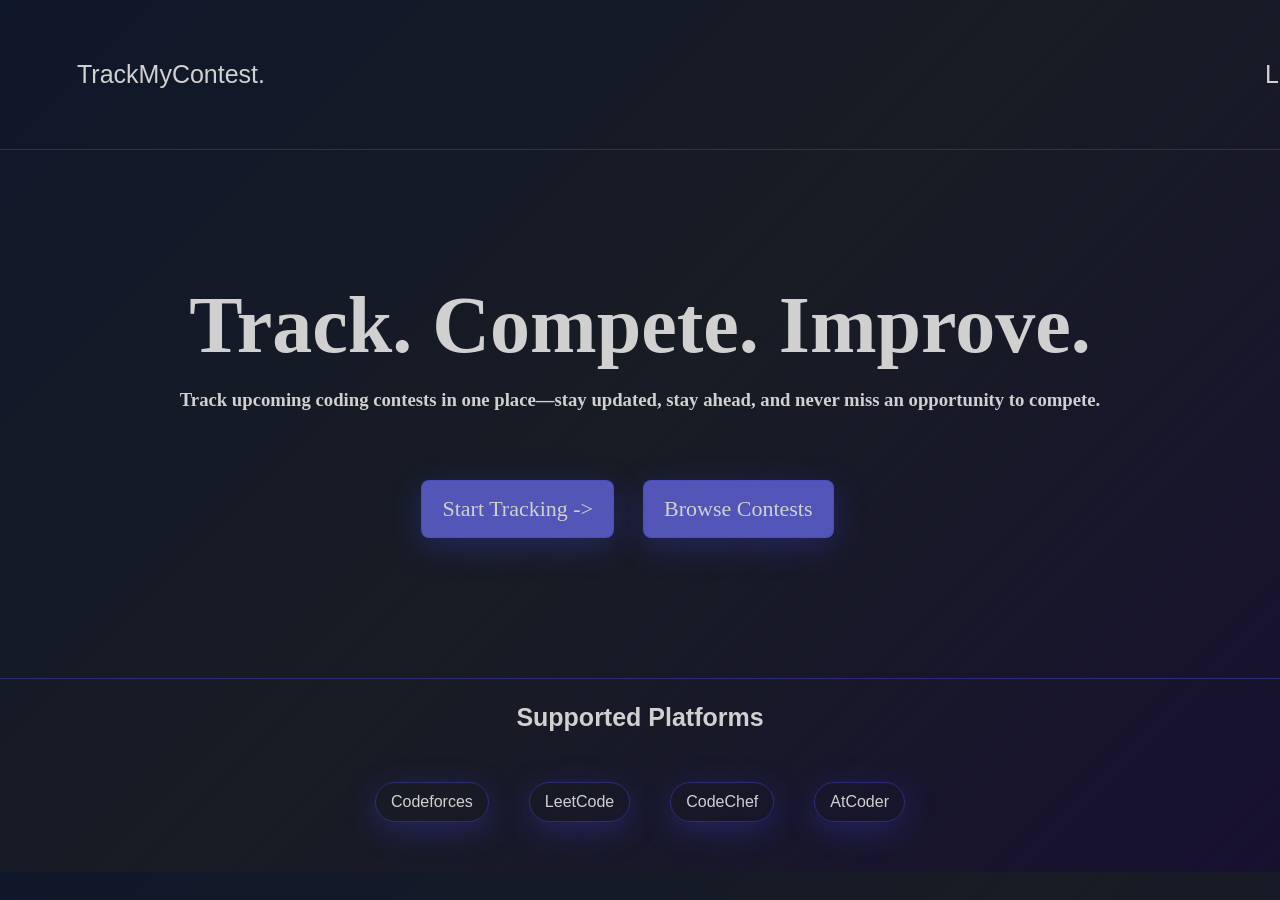
<file: index.html>
<!DOCTYPE html>
<html lang="en">
<head>
    <meta charset="UTF-8">
    <meta name="viewport" content="width=device-width, initial-scale=1.0">
    <title>Initial Page</title>
    <link rel="stylesheet" href="style.css">
</head>

<body class="all">

    <div class="in">
            <div class="main" style="font-family:'Franklin Gothic Medium', 'Arial Narrow', Arial, sans-serif;">
                <a href="index.html">TrackMyContest.</a>
            </div>
            <div class="enter">
            <div class="main" style="font-family:'Trebuchet MS', 'Lucida Sans Unicode', 'Lucida Grande', 'Lucida Sans', Arial, sans-serif;">
                <a href="login.html">Login</a>
            </div>
            <div class="main" style="font-family: 'Trebuchet MS', 'Lucida Sans Unicode', 'Lucida Grande', 'Lucida Sans', Arial, sans-serif;">
                <a href="signup.html">Sign Up</a>
            </div>
            </div>
    </div>

    <hr>

    <div class="a">

    <h1 class="first">Track. Compete. Improve.</h1>

     <h3 class="line">Track upcoming coding contests in one place—stay updated, stay ahead, and never miss an opportunity to compete.</h3>

    <a href="login.html" class="get">Start Tracking -></a>
    <a href="upcoming.html" class="get">Browse Contests</a>

    </div>

    <hr>

    <h3 style="text-align: center; color:#D1D0D0; font-size:25px; font-family:Arial, Helvetica, sans-serif">Supported Platforms</h3>

    <div class="webs">
        <a href="https://codeforces.com" target="_blank" style="text-decoration: none;" class="con">
    Codeforces
</a>
<a href="https://leetcode.com/" target="_blank" style="text-decoration: none;" class="con">
    LeetCode
</a>
<a href="https://www.codechef.com/" target="_blank" style="text-decoration: none;" class="con">
    CodeChef
</a>
<a href="https://atcoder.jp/" target="_blank" style="text-decoration: none;" class="con">
    AtCoder
</a>
    </div>
    
</body>
</html>
</file>
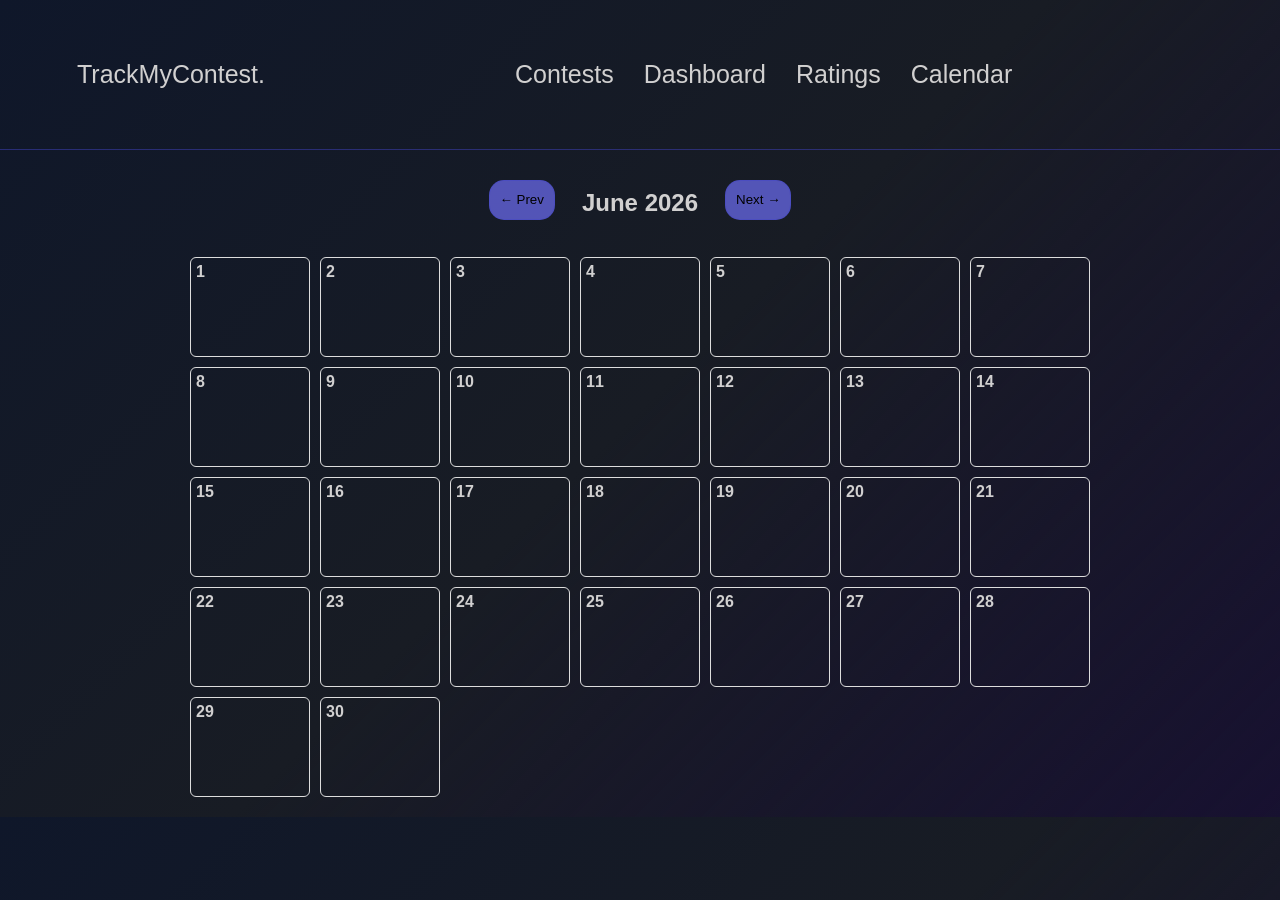
<file: calendar.html>
<!DOCTYPE html>
<html lang="en">
<head>
    <meta charset="UTF-8">
    <meta name="viewport" content="width=device-width, initial-scale=1.0">
    <title>Calendar View</title>
    <link rel="stylesheet" href="style.css">
</head>
<body class="all">

     <div class="home">
      <div
        class="main"
        style="
          font-family:
            &quot;Franklin Gothic Medium&quot;, &quot;Arial Narrow&quot;, Arial,
            sans-serif;
        "
      >
        <a href="index.html">TrackMyContest.</a>
      </div>
      <div class="enter">
        <div
          class="main"
          style="
            font-family:
              &quot;Trebuchet MS&quot;, &quot;Lucida Sans Unicode&quot;,
              &quot;Lucida Grande&quot;, &quot;Lucida Sans&quot;, Arial,
              sans-serif;
          "
        >
          <a href="upcoming.html">Contests</a>
        </div>
        <div
          class="main"
          style="
            font-family:
              &quot;Trebuchet MS&quot;, &quot;Lucida Sans Unicode&quot;,
              &quot;Lucida Grande&quot;, &quot;Lucida Sans&quot;, Arial,
              sans-serif;
          "
        >
          <a href="yourcontests.html">Dashboard</a>
        </div>

        <div class="main">
            <a href="rating.html"> Ratings</a>
        </div>

        <div class="main">
            <a href="calendar.html">Calendar</a>
        </div>
      </div>
    </div>

    <hr / style="margin-bottom:0px;">
    </div>
    
     <div class="calendar-nav">

    <button id="prev-month">← Prev</button>

    <h2 id="month-title"></h2>

    <button id="next-month">Next →</button>

</div>

<div id="calendar"></div>

     <div id = "calendar"></div>

     <div id = "popup" class="popup hidden">
        <div id="popup-content"></div>
     </div>

     <script src="calendar.js"></script>

</body>
</html>
</file>
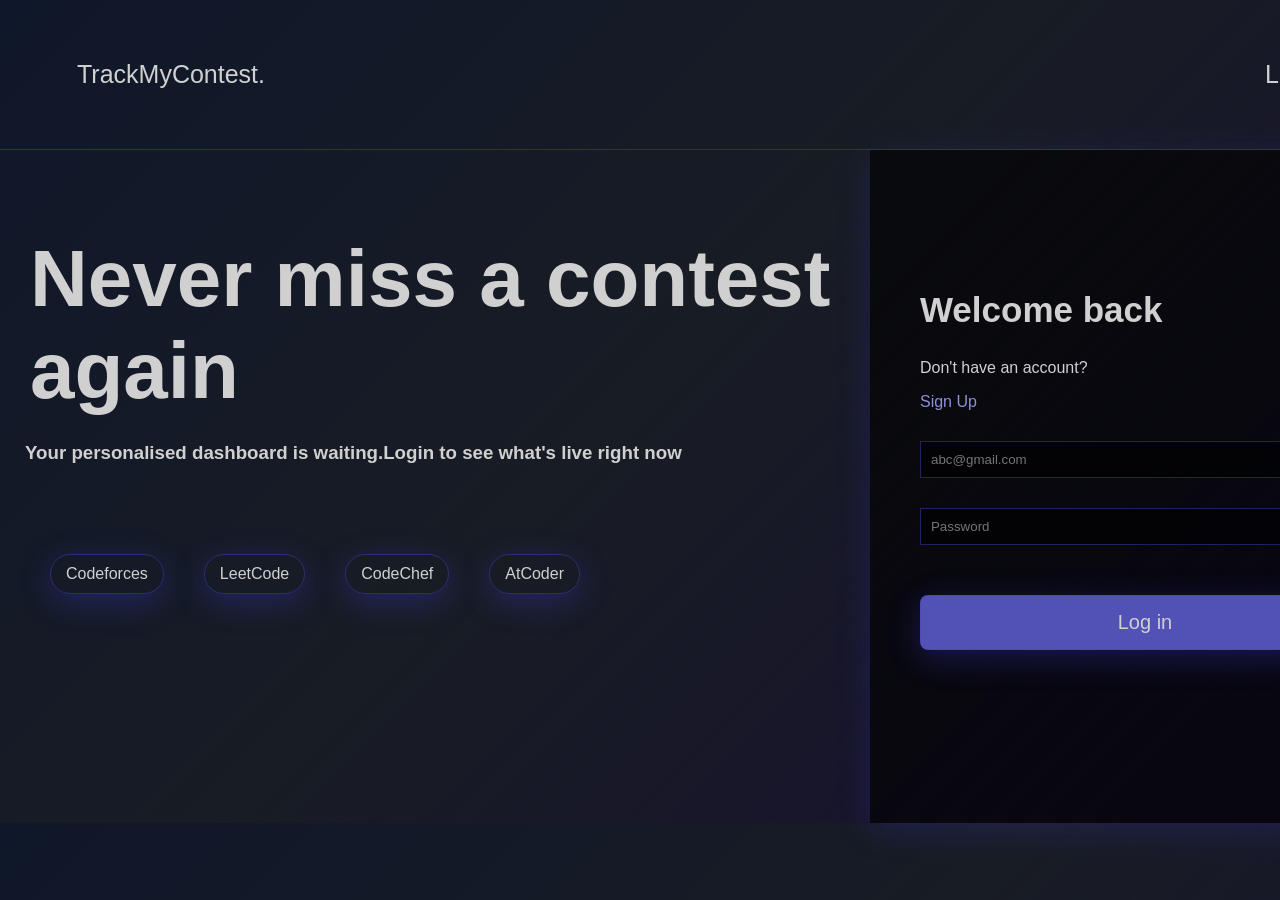
<file: login.html>
<!doctype html>
<html lang="en">
  <head>
    <meta charset="UTF-8" />
    <meta name="viewport" content="width=device-width, initial-scale=1.0" />
    <title>Login</title>
    <link rel="stylesheet" href="style.css" />
  </head>
  <body class="all">
    <div class="in">
      <div
        class="main"
        style="
          font-family:
            &quot;Franklin Gothic Medium&quot;, &quot;Arial Narrow&quot;, Arial,
            sans-serif;
        "
      >
        <a href="index.html">TrackMyContest.</a>
      </div>
      <div class="enter">
        <div
          class="main"
          style="
            font-family:
              &quot;Trebuchet MS&quot;, &quot;Lucida Sans Unicode&quot;,
              &quot;Lucida Grande&quot;, &quot;Lucida Sans&quot;, Arial,
              sans-serif;
          "
        >
          <a href="login.html">Login</a>
        </div>
        <div
          class="main"
          style="
            font-family:
              &quot;Trebuchet MS&quot;, &quot;Lucida Sans Unicode&quot;,
              &quot;Lucida Grande&quot;, &quot;Lucida Sans&quot;, Arial,
              sans-serif;
          "
        >
          <a href="signup.html">Sign Up</a>
        </div>
      </div>
    </div>

    <hr / style="margin-bottom:0px;">

    <div class="logpage">
      <div class="text">
        <h1 class="first">Never miss a contest again</h1>
        <h3 class="logline">
          Your personalised dashboard is waiting.Login to see what's live right
          now
        </h3>
        <div class="webs" style="padding-top: 40px; padding-right:250px;">
         <a href="https://codeforces.com" target="_blank" style="text-decoration: none;" class="con">
    Codeforces
</a>
<a href="https://leetcode.com/" target="_blank" style="text-decoration: none;" class="con">
    LeetCode
</a>
<a href="https://www.codechef.com/" target="_blank" style="text-decoration: none;" class="con">
    CodeChef
</a>
<a href="https://atcoder.jp/" target="_blank" style="text-decoration: none;" class="con">
    AtCoder
</a>
    </div>
      </div>

      <div class="login">
        <h2>Welcome back</h2>
         <p>Don't have an account?</p>
          <a href="signup.html" class="sign">Sign Up</a>
        <div class="bottom">
          <form action="upcoming.html">
            <input type="email" placeholder="abc@gmail.com" class="type" required /> 
            <input type="password" placeholder="Password" class="type" required />

            <button type="submit" class="get" style="width:450px; font-size:20px;">
        Log in
    </button>

          </form>

         
        </div>
      </div>
    </div>
  </body>
</html>
</file>
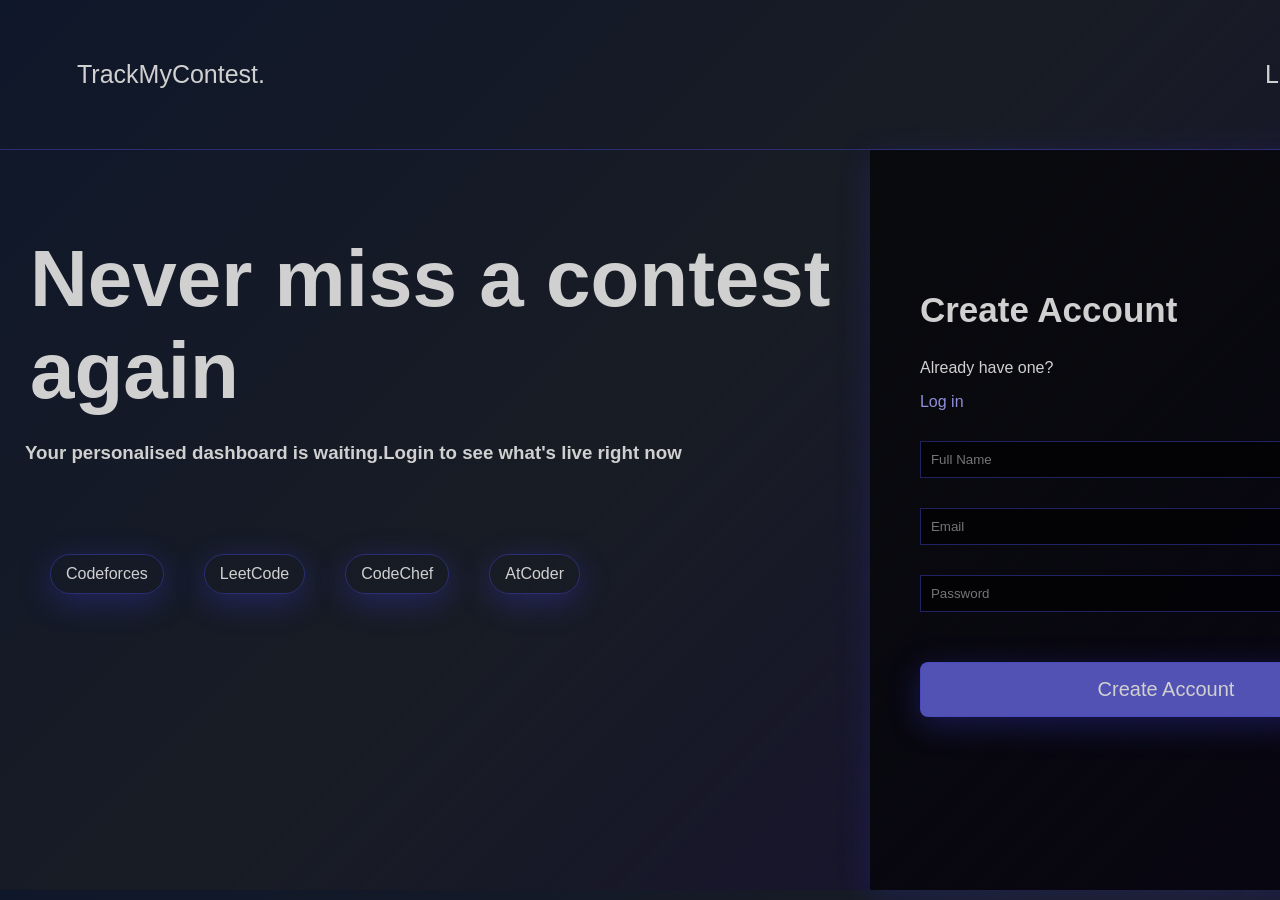
<file: signup.html>
<!DOCTYPE html>
<html lang="en">
<head>
    <meta charset="UTF-8">
    <meta name="viewport" content="width=device-width, initial-scale=1.0">
    <title>Sign Up</title>
    <link rel="stylesheet" href="style.css">
</head>
<body class="all">

     <div class="in">
      <div
        class="main"
        style="
          font-family:
            &quot;Franklin Gothic Medium&quot;, &quot;Arial Narrow&quot;, Arial,
            sans-serif;
        "
      >
        <a href="index.html">TrackMyContest.</a>
      </div>
      <div class="enter">
        <div
          class="main"
          style="
            font-family:
              &quot;Trebuchet MS&quot;, &quot;Lucida Sans Unicode&quot;,
              &quot;Lucida Grande&quot;, &quot;Lucida Sans&quot;, Arial,
              sans-serif;
          "
        >
          <a href="login.html">Login</a>
        </div>
        <div
          class="main"
          style="
            font-family:
              &quot;Trebuchet MS&quot;, &quot;Lucida Sans Unicode&quot;,
              &quot;Lucida Grande&quot;, &quot;Lucida Sans&quot;, Arial,
              sans-serif;
          "
        >
          <a href="signup.html">Sign Up</a>
        </div>
      </div>
    </div>

    <hr / style="margin-bottom:0px;">

    <div class="logpage">

    <div class="text">
        <h1 class="first">Never miss a contest again</h1>
        <h3 class="logline">
          Your personalised dashboard is waiting.Login to see what's live right
          now
        </h3>
        <div class="webs" style="padding-top: 40px; padding-right:250px;">
          <a href="https://codeforces.com" target="_blank" style="text-decoration: none;" class="con">
    Codeforces
</a>
<a href="https://leetcode.com/" target="_blank" style="text-decoration: none;" class="con">
    LeetCode
</a>
<a href="https://www.codechef.com/" target="_blank" style="text-decoration: none;" class="con">
    CodeChef
</a>
<a href="https://atcoder.jp/" target="_blank" style="text-decoration: none;" class="con">
    AtCoder
</a>
    </div>
      </div>

   <div class="login">

   <h2>Create Account</h2>
         <p>Already have one?</p>
          <a href="login.html" class="sign">Log in</a> 

     <div class="bottom">

     <form action="" >

        <input type="text" placeholder="Full Name" class="type" required>
        <input type="email" placeholder="Email" class="type" required>
        <input type="password" placeholder="Password" class="type" required>


        <a href="login.html" class="get" style="width:450px; font-size:20px;">
            Create Account
            </a>
     </form>
     
     </div>

   </div>
   </div>
    
</body>
</html>
</file>
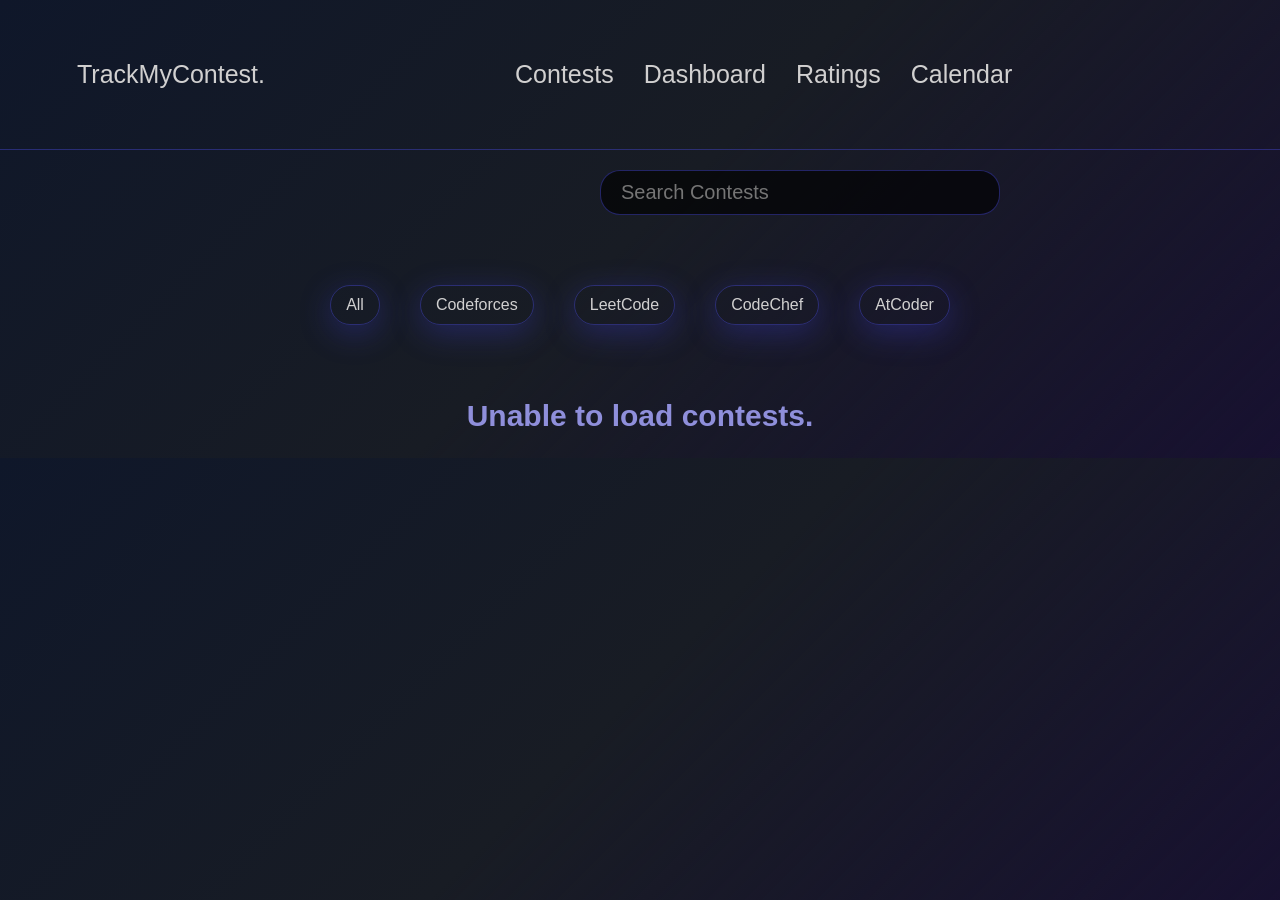
<file: upcoming.html>
<!DOCTYPE html>
<html lang="en">
<head>
    <meta charset="UTF-8">
    <meta name="viewport" content="width=device-width, initial-scale=1.0">
    <title>Upcoming Contests</title>
    <link rel="stylesheet" href="style.css">
</head>
<body class="all">

   <div class="home">
      <div
        class="main"
        style="
          font-family:
            &quot;Franklin Gothic Medium&quot;, &quot;Arial Narrow&quot;, Arial,
            sans-serif;
        "
      >
        <a href="index.html">TrackMyContest.</a>
      </div>
      <div class="enter">
        <div
          class="main"
          style="
            font-family:
              &quot;Trebuchet MS&quot;, &quot;Lucida Sans Unicode&quot;,
              &quot;Lucida Grande&quot;, &quot;Lucida Sans&quot;, Arial,
              sans-serif;
          "
        >
          <a href="upcoming.html">Contests</a>
        </div>
        <div
          class="main"
          style="
            font-family:
              &quot;Trebuchet MS&quot;, &quot;Lucida Sans Unicode&quot;,
              &quot;Lucida Grande&quot;, &quot;Lucida Sans&quot;, Arial,
              sans-serif;
          "
        >
          <a href="yourcontests.html">Dashboard</a>
        </div>

        <div class="main">
            <a href="rating.html"> Ratings</a>
        </div>

        <div class="main">
            <a href="calendar.html">Calendar</a>
        </div>
      </div>
    </div>

    <hr / style="margin-bottom:0px;">
    </div>

    <input type="text" class="type" id="search" placeholder="Search Contests">
    
    <div class="webs">
          <div class="con" id="all">All</div>
          <div class="con" id="codeforces">Codeforces</div>
          <div class="con" id="leetcode">LeetCode</div>
          <div class="con" id="codechef">CodeChef</div>
          <div class="con" id="atcoder">AtCoder</div>
    </div>

    <div id="contest-container" class="container"></div>

    <script src="script.js"></script>

    



</body>
    

</html>
</file>
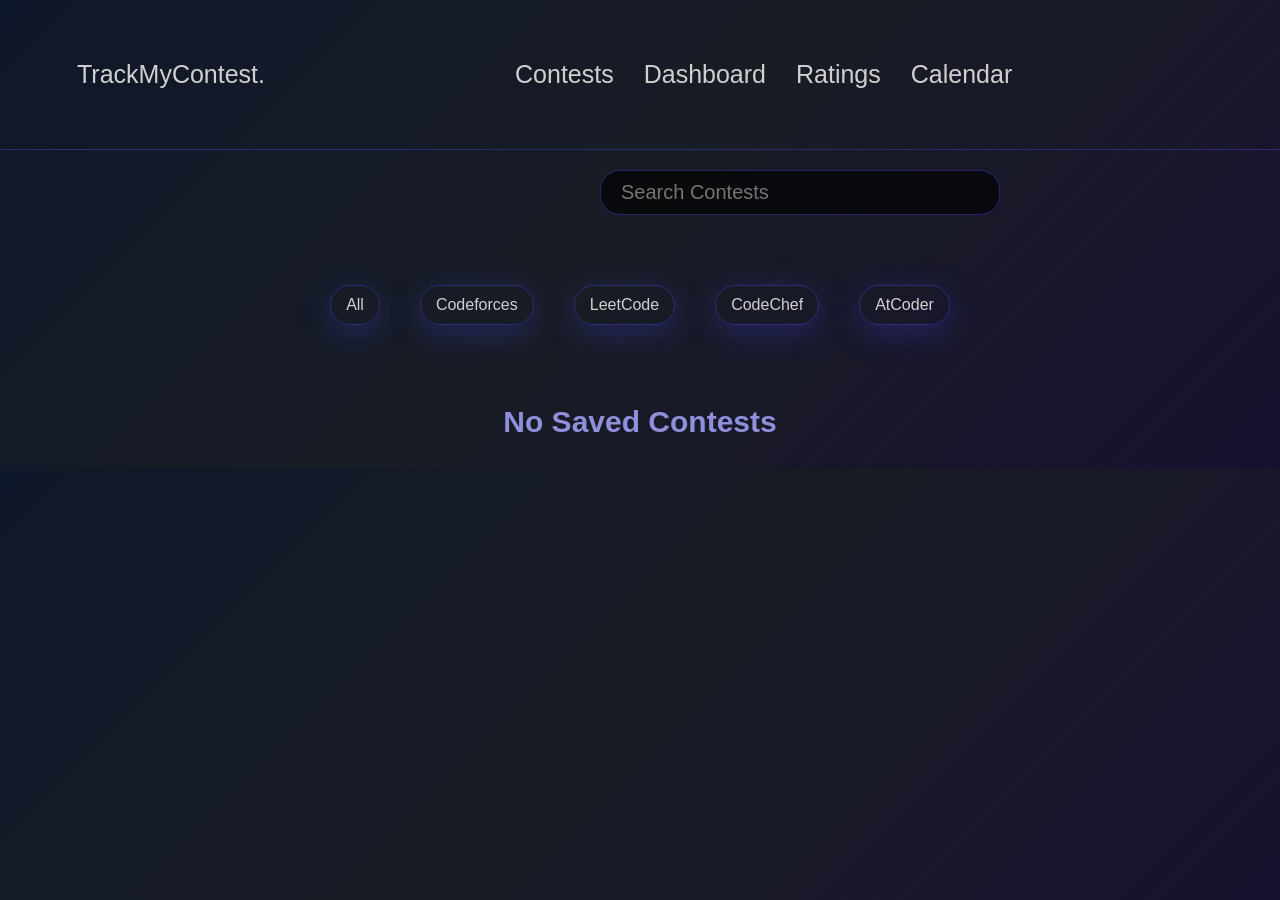
<file: yourcontests.html>
<!DOCTYPE html>
<html lang="en">
<head>
    <meta charset="UTF-8">
    <meta name="viewport" content="width=device-width, initial-scale=1.0">
    <title>Your Contests</title>
    <link rel="stylesheet" href="style.css">
</head>
<body class="all">

    <div class="home">
      <div
        class="main"
        style="
          font-family:
            &quot;Franklin Gothic Medium&quot;, &quot;Arial Narrow&quot;, Arial,
            sans-serif;
        "
      >
        <a href="index.html">TrackMyContest.</a>
      </div>
      <div class="enter">
        <div
          class="main"
          style="
            font-family:
              &quot;Trebuchet MS&quot;, &quot;Lucida Sans Unicode&quot;,
              &quot;Lucida Grande&quot;, &quot;Lucida Sans&quot;, Arial,
              sans-serif;
          "
        >
          <a href="upcoming.html">Contests</a>
        </div>
        <div
          class="main"
          style="
            font-family:
              &quot;Trebuchet MS&quot;, &quot;Lucida Sans Unicode&quot;,
              &quot;Lucida Grande&quot;, &quot;Lucida Sans&quot;, Arial,
              sans-serif;
          "
        >
          <a href="yourcontests.html">Dashboard</a>
        </div>

        <div class="main">
            <a href="rating.html"> Ratings</a>
        </div>

        <div class="main">
            <a href="calendar.html">Calendar</a>
        </div>
      </div>
    </div>

    <hr / style="margin-bottom:0px;">
    </div>

    <input type="text" class="type" id="search" placeholder="Search Contests">
    
    <div class="webs">
          <div class="con" id="all">All</div>
          <div class="con" id="codeforces">Codeforces</div>
          <div class="con" id="leetcode">LeetCode</div>
          <div class="con" id="codechef">CodeChef</div>
          <div class="con" id="atcoder">AtCoder</div>
    </div>
    
    <div id="saved-contests"></div>

    <script src="yours.js"></script>
    
</body>
</html>
</file>
<file: style.css>
body{
    background-color: #000000;
    margin: 0;
    font-family: Arial, Helvetica, sans-serif;
    background: #f5f5f5;
}

.all{
    margin: 0;
    background: linear-gradient(
        135deg,
        #0f172a,
        #181c24,
        hsla(0, 0%, 0%, 0.2)
    );
    background-color: rgb(29, 21, 60);
}


.first{
    padding: 30px;
    margin-bottom: -30px;
    font-size: 80px;
}


.in{
    display: flex;
    flex-direction: row;
    gap: 1000px;
    white-space:nowrap;
    margin: 50px;
    font-size: 25px;
    margin-left: 7px;
    margin-right: 7px;
    padding: 10px 70px;
    color: #D1D0D0;
    border-radius: 15px;
}

.home{
    display: flex;
    flex-direction: row;
    gap: 250px;
    white-space:nowrap;
    margin: 50px;
    font-size: 25px;
    margin-left: 7px;
    margin-right: 7px;
    padding: 10px 70px;
    color: #D1D0D0;
    border-radius: 15px;
}

.main a{
    text-decoration: none;
    color: #D1D0D0;

}

.main a:hover{
    color: #ada7a7;
}


.enter{
    display: flex;
    gap: 30px;
    margin-right: 100%;
    justify-content: center;
}  

.a{
    text-align: center;
    font-family:  'Trebuchet MS';
    margin-top: 100px;
    margin-bottom: 100px;
    color: #D1D0D0;
}

.get{
    display: inline-block;
    text-decoration: none;
    padding: 15px 20px;
    font-size: 22px;
    margin-top: 50px;
    background-color: #5b5dcae3;
    border-radius: 8px;
    margin-bottom: 40px;
    margin-right: 25px;
    color:#D1D0D0;
    border:1px solid #4244c978;
    box-shadow: 0 8px 32px rgba(66, 66, 231, 0.3);
}

.get:hover,.but:hover{
    background-color:#5b5dcaba;
}

hr{
    border: none;
    height: 0.5px;
    background-color: #4244c978; /* purple */
}

.webs{
    display: flex;
    gap: 20px;
   margin: 40px;
   justify-content: center;
}

.con{
   margin: 10px; 
   padding: 10px 15px;
   text-align: center;
   border: 1px solid #4244c978;
   color: #D1D0D0;
   border-radius: 20px;
   cursor: pointer;
   box-shadow: 0 8px 32px rgba(66, 66, 231, 0.3);
}

.con.active{
    background-color: #4244c978 !important;
}

.logpage{
    display: flex;
    flex-direction: row;
    gap: 0;
}

.logline{
    margin: 25px;
}

.text{
    color: #D1D0D0;
    white-space: wrap;
}

.login{
    padding:20px;
    padding-bottom: 133px;
    margin-left: -10px;
    padding-left: 150px;
    background-color: rgba(0, 0, 0, 0.645);
    box-shadow: 0 8px 32px rgba(66, 66, 231, 0.2);
}

.login h2{
    margin-top: 120px;
    margin-left:-100px;
    color:#D1D0D0;
    font-size: 35px;
}

.login p{
     color:#D1D0D0;
     margin-left: -100px;
}

.bottom{
    margin-left:-100px ;
    text-align: center;
}

.sign{
    text-decoration: none;
    color:#8f8fdb;
    margin-left:-100px ;
    margin-bottom: 35px;
}

.type{
    background-color: rgba(0, 0, 0, 0.645);
    border:1px solid #4244c978;
    cursor:cursor;
    caret-color:white;
    color: #D1D0D0;
}


#search{
    padding: 10px 20px;
    width: 400px;
    font-size: 20px;
    margin: 20px;
     margin-left: 600px;
     border-radius: 20px;
}


.top{
    background-color: black;
    margin-top: -52px;
    margin-left: -30px;
    margin-right: -30px;
    border-radius: 10px;
    padding: 5px;
    font-size: 120%;
    font-family: Trebuchet MS;
}


input{
    width: 100%;
    padding: 10px;
    margin-top: 30px;
    box-sizing: border-box;
}

.but{
    padding: 6px 8px;
    border: none;
    cursor: pointer;
    border-radius: 6px;
    width: 150px;
    margin-top: 25px;
    font-size: 20px;
    text-decoration: none;
}


.index{
    display: flex;
    gap: 20px;
    margin: 0;
    margin: 5px 8px;
    font-size: 20px;
    justify-content:end;
    border-radius: 15px;

}

#profile{
    display: flex;
    gap: 20px;
    margin-right: 10px;
    padding-right: 10px;
}

#profileup{
    display: flex;
    gap: 20px;
}

.t{
          text-decoration: none;
          color: #000000;
}

.t:hover{
      color: #5C4E4E;
}


.menu{
    display: flex;
    flex-direction: column;
    gap: 25px;
    justify-content: center;
    margin-left: 40%;
}

.menu a{
    text-decoration: none;
    background: #5C4E4E;
    color: white;
    padding: 25px;
    border-radius: 8px;
    text-align: center;
    width: 200px;
    font-size: 25px;
    white-space: nowrap;
}

.menu a:hover{
    background-color: #988686;
}

.contest-card{
    border:1px solid #4244c978;
    padding: 25px;
    margin: 50px;
    border-radius: 10px;
    transition: 0.2s;
    color: #D1D0D0;
    box-shadow: 0 8px 32px rgba(66, 66, 231, 0.05);
}

#contest-container{
    display: grid;
    grid-template-columns: repeat(auto-fit,minmax(300px,1fr));
    gap: 20px;
}

.contest-card:hover{
    transform: scale(1.02);
}

.save{
    background-color: #5b5dcae3;
    padding: 5px 10px;
    border-radius: 20px;
    color:#D1D0D0;
    border:1px solid #4244c978;
}

.save.saved{
    background-color: #ff4d6d;
    color: white;
    padding: 5px 10px;
    margin-right: 50px;
    border:1px solid #4244c978;
}

.register{
     background-color: #5b5dcae3;
     padding: 5px 10px;
     border-radius: 20px;
     border:1px solid #4244c978;
    color: white;
}

.error{
    text-align: center;
    color: #8f8fdb;
    font-size: 30px;
}

#saved-contests{
    display: grid;
    grid-template-columns: repeat(auto-fit,minmax(300px,1fr));
    gap: 20px;
}

.remove{
    background-color: #5b5dcae3;
     padding: 5px 10px;
     border-radius: 20px;
     border:1px solid #4244c978;
    color: white;
}

.calendar-grid{
    display: grid;
    grid-template-columns: repeat(7,1fr);
    gap: 10px;
    width: 100%;
    max-width: 900px;
    margin: auto;
    margin-bottom: 20px;
}

.calendar-cell{
    border: 1px solid #ddd;
    min-height: 100px;
    padding: 5px;
    border-radius: 6px;
    box-sizing: border-box;
    color: #D1D0D0;
}

.date{
    font-weight: bold;
    margin-bottom: 5px;
}

.event{
    background :#eee;
    margin: 3px 0;
    padding: 3px;
    font-size: 12px;
    border-radius: 4px;
    color: #000000;
}

.event.saved{
    background: #ff4d6d;
    color: white;
}

.calendar-nav{
    display: flex;
    gap: 25px;
    justify-content: center;
    margin: 20px;
}

#month-title{
    color: #D1D0D0;
}

#prev-month,#next-month{
    margin: 10px 2px;
    padding: 0px 10px;
    height: 40px;
    background-color: #5b5dcae3;
    border:1px solid #4244c978;
    border-radius: 15px; 
}

#prev-month:hover,#next-month:hover{
    background-color:#5b5dca ;
}

#output{
    color: #D1D0D0;
    text-align: center;
    margin-bottom: 20px;
}

#chart{
    margin: 50px;
}
.popup{
    position: fixed;
    top: 0;
    left: 0;
    width: 100%;
    height: 100%;
    background: rgba(0,0,0,0.5);
    display: flex;
    justify-content: center;
    align-items: center;
}

#content{
    background: white;
    padding: 20px;
    border-radius: 10px;
    width: 300px;
}

.hidden{
    display: none !important;
}
</file>
